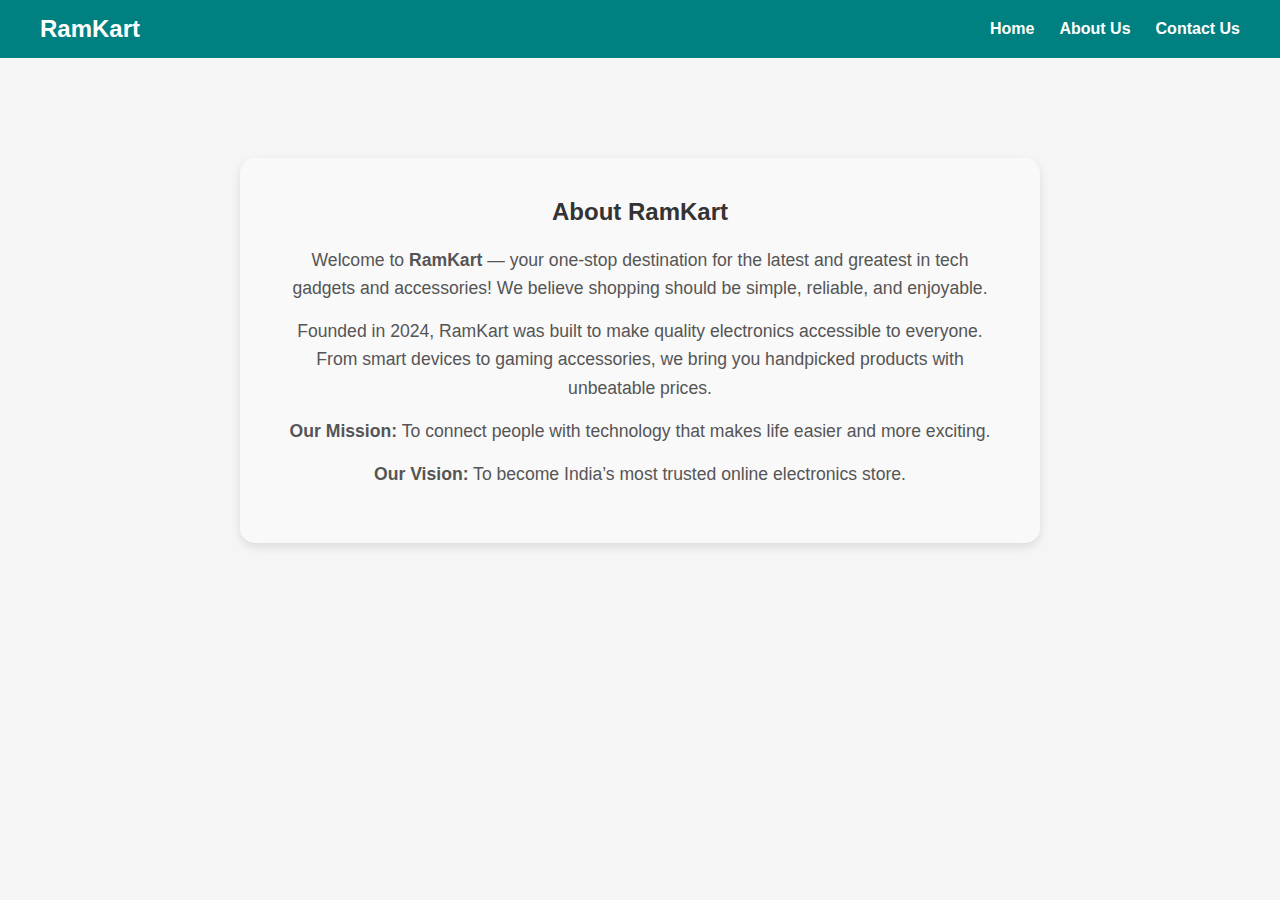
<file: about.html>
<!DOCTYPE html>
<html lang="en">
<head>
  <meta charset="UTF-8">
  <meta name="viewport" content="width=device-width, initial-scale=1.0">
  <title>About Us - RamKart</title>
  <link rel="stylesheet" href="item.css">
</head>
<body>
  <div id="item">
    <!-- Navbar -->
    <div id="nav">
      <h3 id="title">RamKart</h3>
      <div class="navbuttons">
        <h4><a href="index.html">Home</a></h4>
        <h4><a href="about.html">About Us</a></h4>
        <h4><a href="contact.html">Contact Us</a></h4>
      </div>
    </div>

    <!-- About Us Content -->
    <div id="about-section">
      <h2>About RamKart</h2>
      <p>
        Welcome to <strong>RamKart</strong> — your one-stop destination for the latest and greatest in tech gadgets and accessories!
        We believe shopping should be simple, reliable, and enjoyable.
      </p>
      <p>
        Founded in 2024, RamKart was built to make quality electronics accessible to everyone.
        From smart devices to gaming accessories, we bring you handpicked products with unbeatable prices.
      </p>
      <p>
        <strong>Our Mission:</strong> To connect people with technology that makes life easier and more exciting.
      </p>
      <p>
        <strong>Our Vision:</strong> To become India’s most trusted online electronics store.
      </p>
    </div>
  </div>
</body>
</html>
</file>
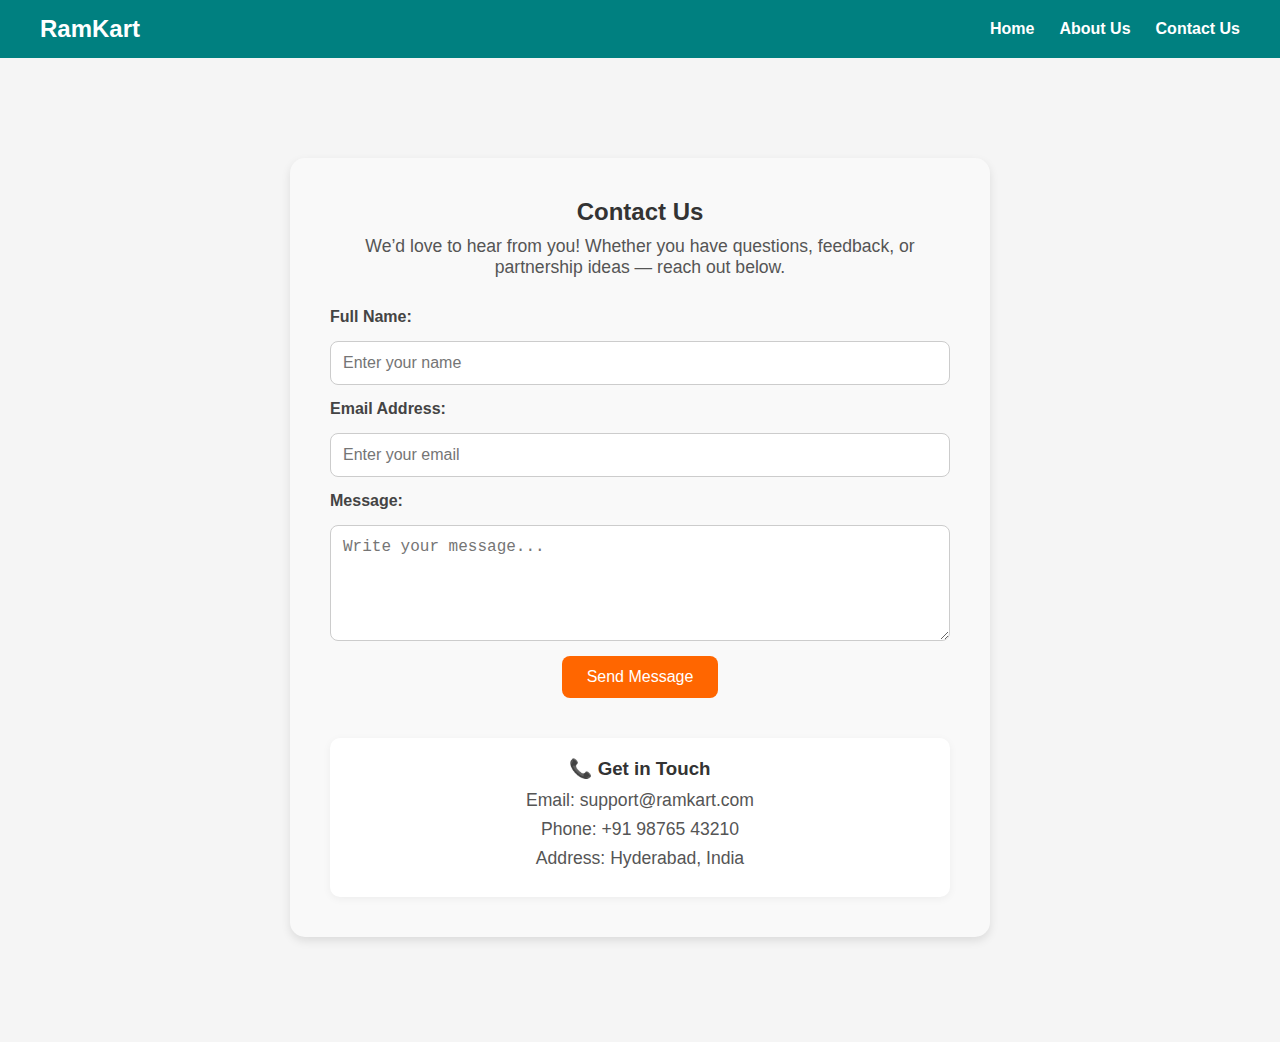
<file: contact.html>
<!DOCTYPE html>
<html lang="en">
<head>
  <meta charset="UTF-8" />
  <meta name="viewport" content="width=device-width, initial-scale=1.0" />
  <title>Contact Us - RamKart</title>
  <link rel="stylesheet" href="item.css" />
</head>
<body>
  <div id="item">
    <!-- Navbar -->
    <div id="nav">
      <h3 id="title">RamKart</h3>
      <div class="navbuttons">
        <h4><a href="index.html">Home</a></h4>
        <h4><a href="about.html">About Us</a></h4>
        <h4><a href="contact.html">Contact Us</a></h4>
      </div>
    </div>

    <!-- Contact Section -->
    <div id="contact-section">
      <h2>Contact Us</h2>
      <p>We’d love to hear from you! Whether you have questions, feedback, or partnership ideas — reach out below.</p>

      <form id="contact-form">
        <label for="name">Full Name:</label>
        <input type="text" id="name" name="name" placeholder="Enter your name" required>

        <label for="email">Email Address:</label>
        <input type="email" id="email" name="email" placeholder="Enter your email" required>

        <label for="message">Message:</label>
        <textarea id="message" name="message" rows="5" placeholder="Write your message..." required></textarea>

        <button type="submit">Send Message</button>
      </form>

      <div id="contact-info">
        <h3>📞 Get in Touch</h3>
        <p>Email: support@ramkart.com</p>
        <p>Phone: +91 98765 43210</p>
        <p>Address: Hyderabad, India</p>
      </div>
    </div>
  </div>
</body>
</html>
</file>
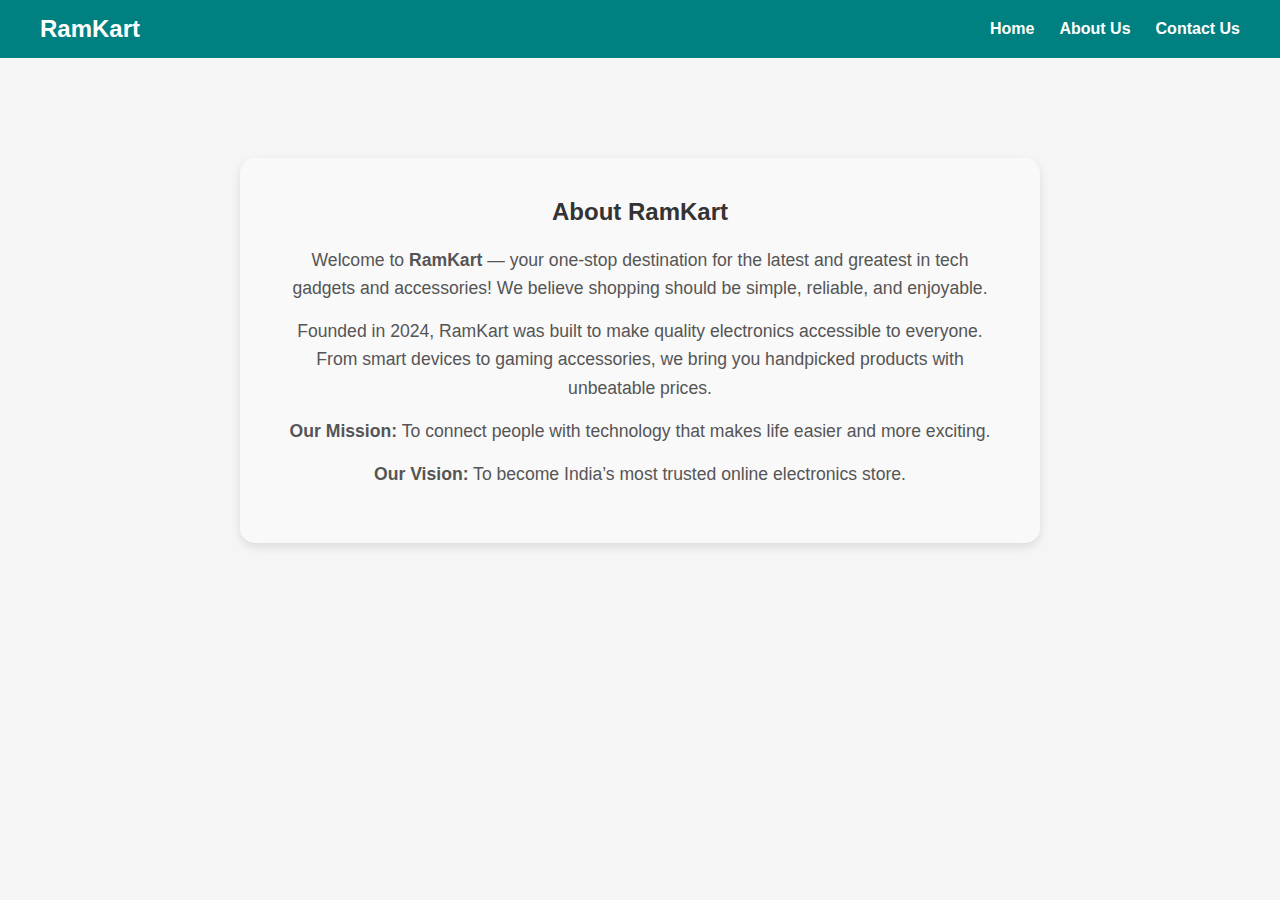
<file: Ecommerce_ItemCard/about.html>
<!DOCTYPE html>
<html lang="en">
<head>
  <meta charset="UTF-8">
  <meta name="viewport" content="width=device-width, initial-scale=1.0">
  <title>About Us - RamKart</title>
  <link rel="stylesheet" href="item.css">
</head>
<body>
  <div id="item">
    <!-- Navbar -->
    <div id="nav">
      <h3 id="title">RamKart</h3>
      <div class="navbuttons">
        <h4><a href="index.html">Home</a></h4>
        <h4><a href="about.html">About Us</a></h4>
        <h4><a href="contact.html">Contact Us</a></h4>
      </div>
    </div>

    <!-- About Us Content -->
    <div id="about-section">
      <h2>About RamKart</h2>
      <p>
        Welcome to <strong>RamKart</strong> — your one-stop destination for the latest and greatest in tech gadgets and accessories!
        We believe shopping should be simple, reliable, and enjoyable.
      </p>
      <p>
        Founded in 2024, RamKart was built to make quality electronics accessible to everyone.
        From smart devices to gaming accessories, we bring you handpicked products with unbeatable prices.
      </p>
      <p>
        <strong>Our Mission:</strong> To connect people with technology that makes life easier and more exciting.
      </p>
      <p>
        <strong>Our Vision:</strong> To become India’s most trusted online electronics store.
      </p>
    </div>
  </div>
</body>
</html>
</file>
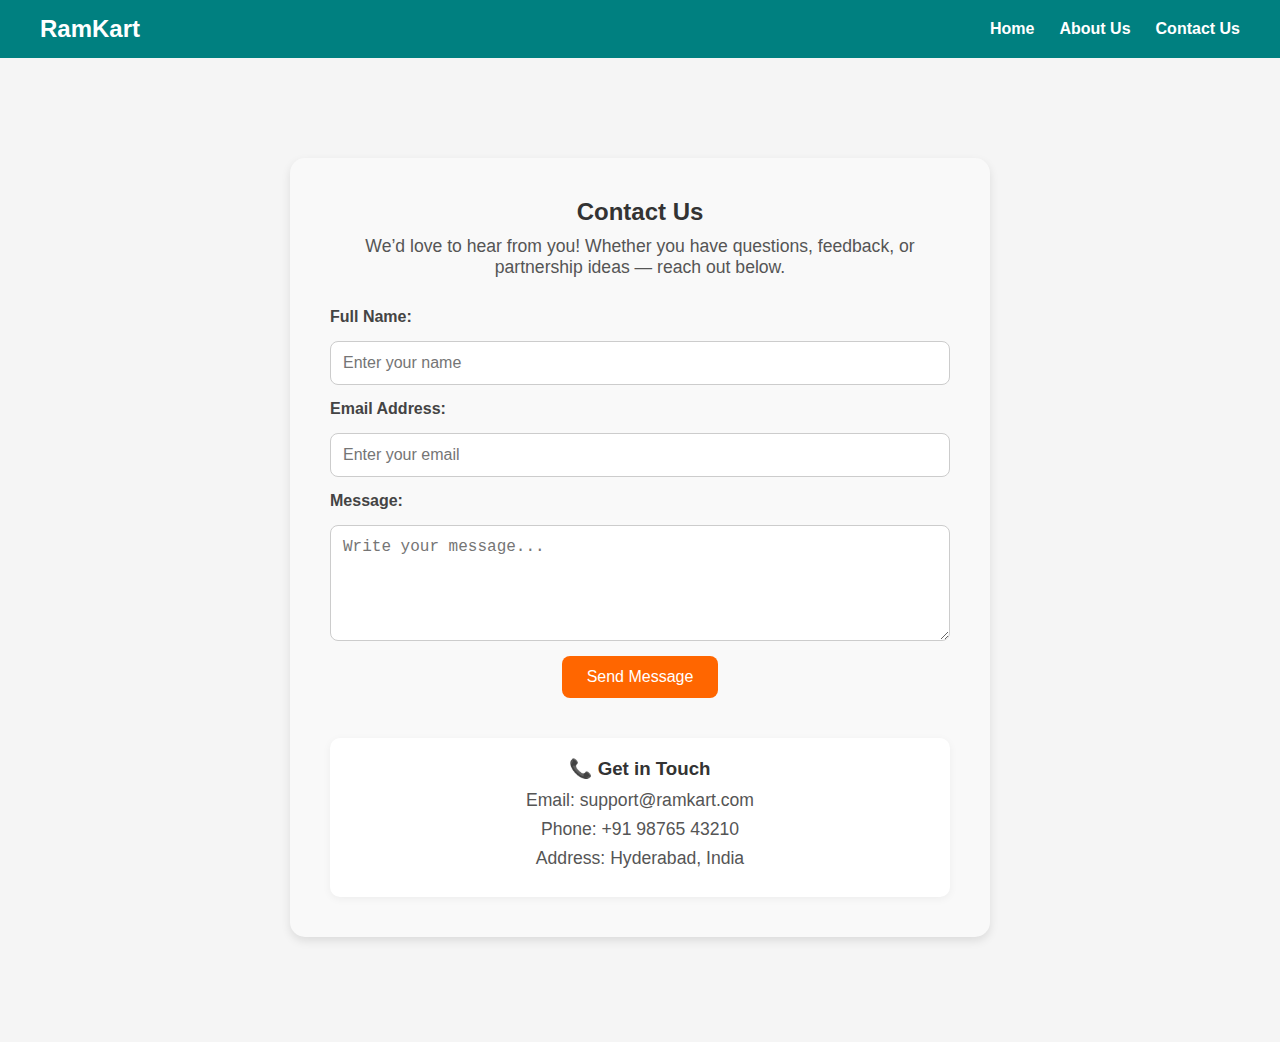
<file: Ecommerce_ItemCard/contact.html>
<!DOCTYPE html>
<html lang="en">
<head>
  <meta charset="UTF-8" />
  <meta name="viewport" content="width=device-width, initial-scale=1.0" />
  <title>Contact Us - RamKart</title>
  <link rel="stylesheet" href="item.css" />
</head>
<body>
  <div id="item">
    <!-- Navbar -->
    <div id="nav">
      <h3 id="title">RamKart</h3>
      <div class="navbuttons">
        <h4><a href="index.html">Home</a></h4>
        <h4><a href="about.html">About Us</a></h4>
        <h4><a href="contact.html">Contact Us</a></h4>
      </div>
    </div>

    <!-- Contact Section -->
    <div id="contact-section">
      <h2>Contact Us</h2>
      <p>We’d love to hear from you! Whether you have questions, feedback, or partnership ideas — reach out below.</p>

      <form id="contact-form">
        <label for="name">Full Name:</label>
        <input type="text" id="name" name="name" placeholder="Enter your name" required>

        <label for="email">Email Address:</label>
        <input type="email" id="email" name="email" placeholder="Enter your email" required>

        <label for="message">Message:</label>
        <textarea id="message" name="message" rows="5" placeholder="Write your message..." required></textarea>

        <button type="submit">Send Message</button>
      </form>

      <div id="contact-info">
        <h3>📞 Get in Touch</h3>
        <p>Email: support@ramkart.com</p>
        <p>Phone: +91 98765 43210</p>
        <p>Address: Hyderabad, India</p>
      </div>
    </div>
  </div>
</body>
</html>
</file>
<file: item.css>
* {
  box-sizing: border-box;
  margin: 0;
  padding: 0;
}

body {
  background-color: #f5f5f5;
  font-family: Arial, sans-serif;
}

/* Navbar */
#nav {
  display: flex;
  justify-content: space-between;
  align-items: center;
  padding: 15px 40px;
  background-color: #008080;
  color: white;
  margin-bottom: 20px;
}

#title {
  font-size: 24px;
  font-weight: bold;
}

.navbuttons {
  display: flex;
  gap: 25px;
}

.navbuttons h4 {
  cursor: pointer;
  transition: color 0.3s ease;
}

.navbuttons h4:hover {
  color: #ffd700;
}

/* Card Container */
#card-container {
  display: flex;
  flex-wrap: wrap;          /* moves cards to next line if needed */
  justify-content:space-evenly;  /* centers all cards */
  gap: 20px;                /* spacing between cards */
  padding: 20px;
}

/* Individual Card */
.card {
  background-color: white;
  border-radius: 10px;
  box-shadow: 0 2px 8px rgba(0,0,0,0.1);
  width: 220px;
  padding: 15px;
  text-align: center;
  transition: transform 0.3s ease, box-shadow 0.3s ease;
}

.card:hover {
  transform: translateY(-5px);
  box-shadow: 0 5px 12px rgba(14, 85, 207, 0.2);
}

/* Image */
.card img {
  width: 100%;
  height: 150px;
  border-radius: 8px;
  object-fit: cover;
}

/* Text inside card */
.item-name {
  margin: 10px 0 5px;
  font-size: 18px;
  color: #333;
}

.price {
  font-weight: bold;
  color: #008080;
}

.discount {
  font-size: 14px;
  color: #e63946;
  margin-left: 8px;
}

.rating {
  margin-top: 5px;
  color: #f4b400;
  font-size: 16px;
}

#about-section {
  max-width: 800px;
  margin: 100px auto;
  background-color: #f9f9f9;
  padding: 40px;
  border-radius: 15px;
  box-shadow: 0 4px 10px rgba(0,0,0,0.1);
  text-align: center;
}

#about-section h2 {
  color: #333;
  margin-bottom: 20px;
}

#about-section p {
  color: #555;
  font-size: 1.1rem;
  line-height: 1.6;
  margin-bottom: 15px;
}

.navbuttons a {
  text-decoration: none;
  color: inherit;
}

.navbuttons a:hover {
  color: rgb(255, 111, 0);
}

/* ---------- CONTACT SECTION ---------- */
#contact-section {
  max-width: 700px;
  margin: 100px auto;
  background-color: #f9f9f9;
  padding: 40px;
  border-radius: 15px;
  box-shadow: 0 4px 10px rgba(0, 0, 0, 0.1);
  text-align: center;
}

#contact-section h2 {
  color: #333;
  margin-bottom: 10px;
}

#contact-section p {
  color: #555;
  font-size: 1.1rem;
  margin-bottom: 30px;
}

#contact-form {
  display: flex;
  flex-direction: column;
  align-items: center;
  gap: 15px;
}

#contact-form label {
  align-self: flex-start;
  font-weight: 600;
  color: #444;
}

#contact-form input,
#contact-form textarea {
  width: 100%;
  padding: 12px;
  border-radius: 8px;
  border: 1px solid #ccc;
  font-size: 1rem;
  transition: all 0.3s ease;
}

#contact-form input:focus,
#contact-form textarea:focus {
  border-color: #ff6600;
  outline: none;
  box-shadow: 0 0 5px rgba(255, 102, 0, 0.3);
}

#contact-form button {
  background-color: #ff6600;
  color: white;
  padding: 12px 25px;
  border: none;
  border-radius: 8px;
  font-size: 1rem;
  cursor: pointer;
  transition: background-color 0.3s;
}

#contact-form button:hover {
  background-color: #e65c00;
}

#contact-info {
  margin-top: 40px;
  background-color: white;
  padding: 20px;
  border-radius: 10px;
  box-shadow: 0 2px 8px rgba(0, 0, 0, 0.05);
}

#contact-info h3 {
  color: #333;
  margin-bottom: 10px;
}

#contact-info p {
  color: #555;
  margin-bottom: 8px;
}
</file>
<file: Ecommerce_ItemCard/item.css>
* {
  box-sizing: border-box;
  margin: 0;
  padding: 0;
}

body {
  background-color: #f5f5f5;
  font-family: Arial, sans-serif;
}

/* Navbar */
#nav {
  display: flex;
  justify-content: space-between;
  align-items: center;
  padding: 15px 40px;
  background-color: #008080;
  color: white;
  margin-bottom: 20px;
}

#title {
  font-size: 24px;
  font-weight: bold;
}

.navbuttons {
  display: flex;
  gap: 25px;
}

.navbuttons h4 {
  cursor: pointer;
  transition: color 0.3s ease;
}

.navbuttons h4:hover {
  color: #ffd700;
}

/* Card Container */
#card-container {
  display: flex;
  flex-wrap: wrap;          /* moves cards to next line if needed */
  justify-content:space-evenly;  /* centers all cards */
  gap: 20px;                /* spacing between cards */
  padding: 20px;
}

/* Individual Card */
.card {
  background-color: white;
  border-radius: 10px;
  box-shadow: 0 2px 8px rgba(0,0,0,0.1);
  width: 220px;
  padding: 15px;
  text-align: center;
  transition: transform 0.3s ease, box-shadow 0.3s ease;
}

.card:hover {
  transform: translateY(-5px);
  box-shadow: 0 5px 12px rgba(14, 85, 207, 0.2);
}

/* Image */
.card img {
  width: 100%;
  height: 150px;
  border-radius: 8px;
  object-fit: cover;
}

/* Text inside card */
.item-name {
  margin: 10px 0 5px;
  font-size: 18px;
  color: #333;
}

.price {
  font-weight: bold;
  color: #008080;
}

.discount {
  font-size: 14px;
  color: #e63946;
  margin-left: 8px;
}

.rating {
  margin-top: 5px;
  color: #f4b400;
  font-size: 16px;
}

#about-section {
  max-width: 800px;
  margin: 100px auto;
  background-color: #f9f9f9;
  padding: 40px;
  border-radius: 15px;
  box-shadow: 0 4px 10px rgba(0,0,0,0.1);
  text-align: center;
}

#about-section h2 {
  color: #333;
  margin-bottom: 20px;
}

#about-section p {
  color: #555;
  font-size: 1.1rem;
  line-height: 1.6;
  margin-bottom: 15px;
}

.navbuttons a {
  text-decoration: none;
  color: inherit;
}

.navbuttons a:hover {
  color: rgb(255, 111, 0);
}

/* ---------- CONTACT SECTION ---------- */
#contact-section {
  max-width: 700px;
  margin: 100px auto;
  background-color: #f9f9f9;
  padding: 40px;
  border-radius: 15px;
  box-shadow: 0 4px 10px rgba(0, 0, 0, 0.1);
  text-align: center;
}

#contact-section h2 {
  color: #333;
  margin-bottom: 10px;
}

#contact-section p {
  color: #555;
  font-size: 1.1rem;
  margin-bottom: 30px;
}

#contact-form {
  display: flex;
  flex-direction: column;
  align-items: center;
  gap: 15px;
}

#contact-form label {
  align-self: flex-start;
  font-weight: 600;
  color: #444;
}

#contact-form input,
#contact-form textarea {
  width: 100%;
  padding: 12px;
  border-radius: 8px;
  border: 1px solid #ccc;
  font-size: 1rem;
  transition: all 0.3s ease;
}

#contact-form input:focus,
#contact-form textarea:focus {
  border-color: #ff6600;
  outline: none;
  box-shadow: 0 0 5px rgba(255, 102, 0, 0.3);
}

#contact-form button {
  background-color: #ff6600;
  color: white;
  padding: 12px 25px;
  border: none;
  border-radius: 8px;
  font-size: 1rem;
  cursor: pointer;
  transition: background-color 0.3s;
}

#contact-form button:hover {
  background-color: #e65c00;
}

#contact-info {
  margin-top: 40px;
  background-color: white;
  padding: 20px;
  border-radius: 10px;
  box-shadow: 0 2px 8px rgba(0, 0, 0, 0.05);
}

#contact-info h3 {
  color: #333;
  margin-bottom: 10px;
}

#contact-info p {
  color: #555;
  margin-bottom: 8px;
}
</file>
